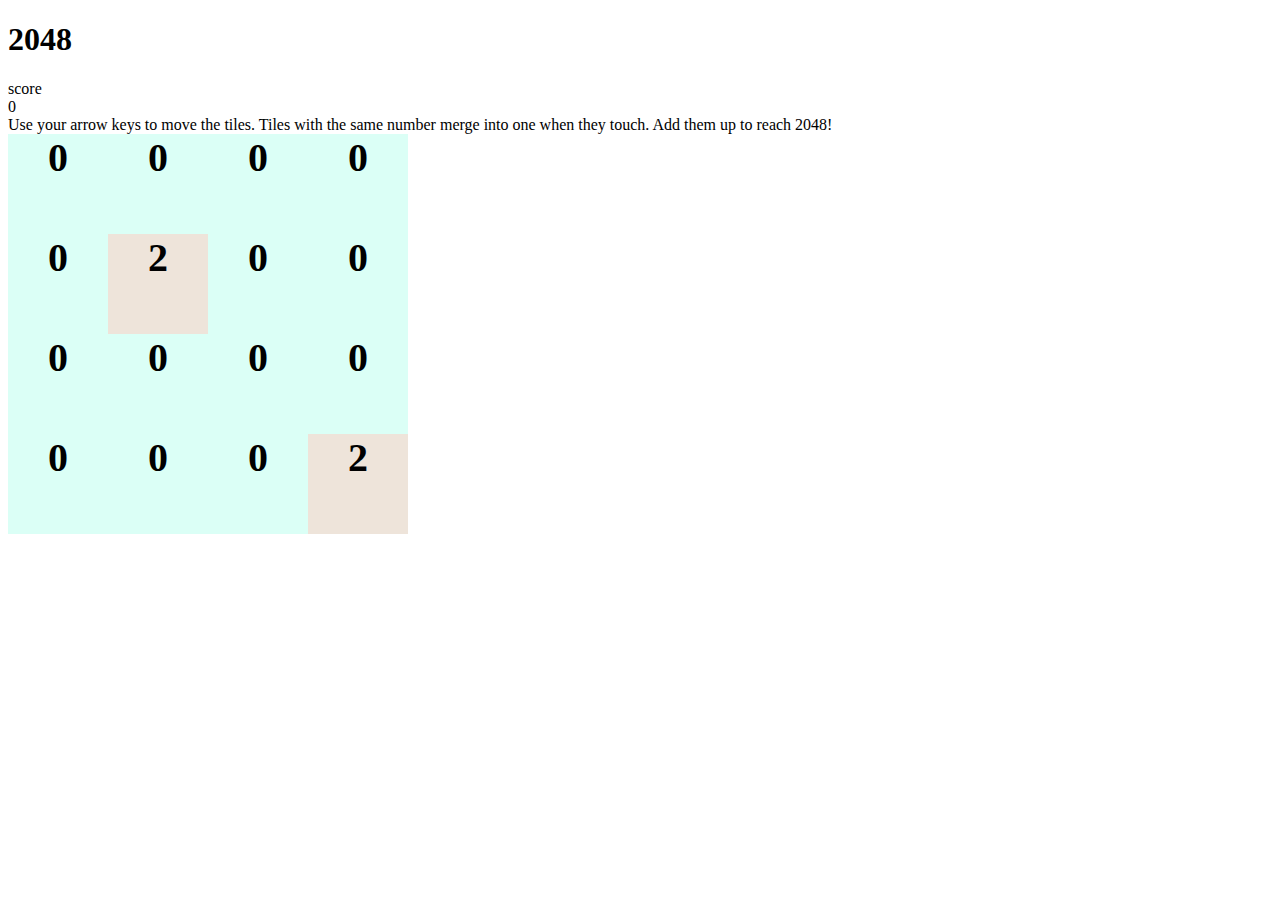
<file: index.html>
<!DOCTYPE html>
<html lang="en" dir="ltr">
  <head>
    <meta charset="utf-8">
    <title>2048</title>
    <link rel="stylesheet" href="style.css">
    <script src="app.js" charset="utf-8"></script>
  </head>
  <body>

    <div class="container">
      <div class="info">
        <h1>2048</h1>
        <div class="score-container">
          <div class="score-title">score</div>
          <span id="score">0</span>
        </div>
      </div>
      <span id="result">Use your arrow keys to move the tiles. Tiles with the same number merge into one when they touch. Add them up to reach 2048!</span>
      <div class="grid"></div>      
    </div>
  </body>
</html>
</file>
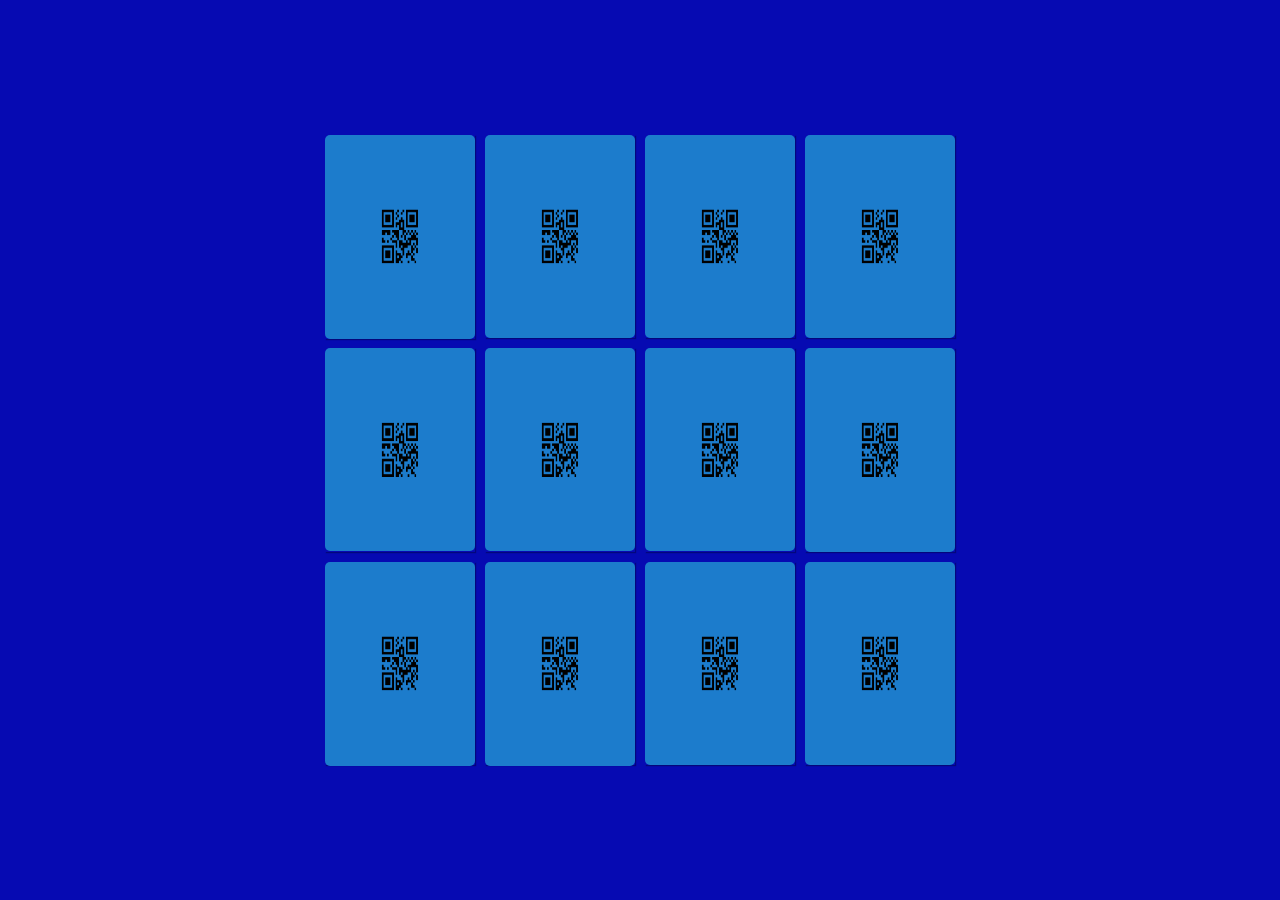
<file: Memory-Game/index.html>
<!DOCTYPE html>
<html lang="en">
<head>
    <meta charset="UTF-8">
    <meta http-equiv="X-UA-Compatible" content="IE=edge">
    <meta name="viewport" content="width=device-width, initial-scale=1.0">
    
    <title>Memory Game</title>
    <link rel="stylesheet" href="style.css">
</head>
<body>
    

    <section class="memory-game">
        <div class="memory-card">
            <img class="back-face" src="img/front.png" alt="memory"/>
            <img class="front-face" src="img/1.png" alt="java"/>
        </div>
        <div class="memory-card">
            <img class="back-face" src="img/front.png" alt="memory"/>
            <img class="front-face" src="img/1.png" alt="java"/>
        </div>
        <div class="memory-card">
            <img class="back-face" src="img/front.png" alt="memory"/>
            <img class="front-face" src="img/2.png" alt="java"/>
        </div>
        <div class="memory-card">
            <img class="back-face" src="img/front.png" alt="memory"/>
            <img class="front-face" src="img/2.png" alt="java"/>
        </div>
        <div class="memory-card">
            <img class="back-face" src="img/front.png" alt="memory"/>
            <img class="front-face" src="img/3.png" alt="java"/>
        </div>
        <div class="memory-card">
            <img class="back-face" src="img/front.png" alt="memory"/>
            <img class="front-face" src="img/3.png" alt="java"/>
        </div>
        <div class="memory-card">
            <img class="back-face" src="img/front.png" alt="memory"/>
            <img class="front-face" src="img/4.png" alt="java"/>
        </div>
        <div class="memory-card">
            <img class="back-face" src="img/front.png" alt="memory"/>
            <img class="front-face" src="img/4.png" alt="java"/>
        </div>
        <div class="memory-card">
            <img class="back-face" src="img/front.png" alt="memory"/>
            <img class="front-face" src="img/5.png" alt="java"/>
        </div>
        <div class="memory-card">
            <img class="back-face" src="img/front.png" alt="memory"/>
            <img class="front-face" src="img/5.png" alt="java"/>
        </div>
        <div class="memory-card">
            <img class="back-face" src="img/front.png" alt="memory"/>
            <img class="front-face" src="img/6.png" alt="java"/>
        </div>
        <div class="memory-card">
            <img class="back-face" src="img/front.png" alt="memory"/>
            <img class="front-face" src="img/6.png" alt="java"/>
        </div>
    </section>
    <script src="script.js"></script>
    
</body>
</html>
</file>
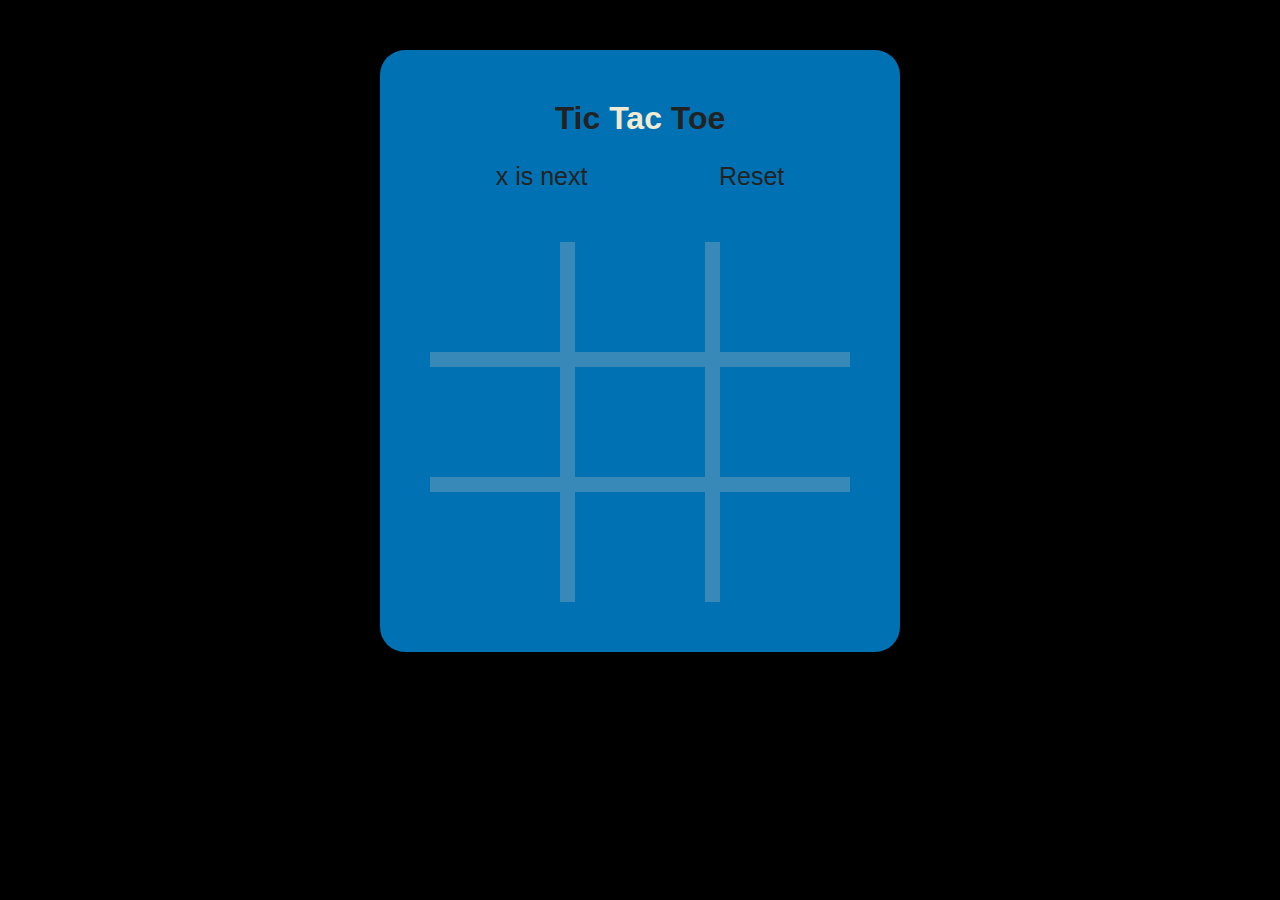
<file: Tic-Tac-Toe/index.html>
<!doctype html>
<html lang="en">
<head>
  <meta charset="UTF-8">
  <meta name="viewport"
        content="width=device-width, user-scalable=no, initial-scale=1.0, maximum-scale=1.0, minimum-scale=1.0">
  <meta http-equiv="X-UA-Compatible" content="ie=edge">
  <link rel="stylesheet" href="style.css">
  <title>Tic Tac Toe</title>
</head>
<body>
  <div class="container">
    <h1 class="title">Tic <span>Tac</span> Toe</h1>
    <div class="status-action">
      <div class="status">x is next</div>
      <div class="reset">Reset</div>
    </div>
    <div class="game-grid">
      <div class="game-cell"></div>
      <div class="game-cell"></div>
      <div class="game-cell"></div>
      <div class="game-cell"></div>
      <div class="game-cell"></div>
      <div class="game-cell"></div>
      <div class="game-cell"></div>
      <div class="game-cell"></div>
      <div class="game-cell"></div>
    </div>
  </div>
  <script src="app.js"></script>
</body>
</html>
</file>
<file: style.css>
.grid 
{
    display: flex;
    flex-wrap: wrap;
    width: 400px;
    height: 400px;
    background-color: rgb(139, 0, 98);
}

.grid div 
{
    width:100px;
    height:100px;
    background-color: rgb(178, 240, 231);
    font-size: 40px;
    text-align: center;
    font-weight:bold;
}
</file>
<file: Memory-Game/style.css>
* {
    padding: 0;
    margin: 0;
    box-sizing: border-box;
  }
  
  body {
    height: 100vh;
    display: flex;
    background: #060AB2;
  }
  
  .memory-game {
    width: 640px;
    height: 640px;
    margin: auto;
    display: flex;
    flex-wrap: wrap;
    perspective: 1000px;
  }
  
  .memory-card {
    width: calc(25% - 10px);
    height: calc(33.333% - 10px);
    margin: 5px;
    position: relative;
    transform: scale(1);
    transform-style: preserve-3d;
    transition: transform .5s;
    box-shadow: 1px 1px 1px rgba(0,0,0,.3);
  }
  
  .memory-card:active {
    transform: scale(0.97);
    transition: transform .2s;
  }
  
  .memory-card.flip {
    transform: rotateY(180deg);
  }
  
  .front-face,
  .back-face {
    width: 100%;
    height: 100%;
    padding: 20px;
    position: absolute;
    border-radius: 5px;
    background: #1C7CCC;
    backface-visibility: hidden;
  }
  
  .front-face {
    transform: rotateY(180deg);
  }
</file>
<file: Tic-Tac-Toe/style.css>
* {
  box-sizing: border-box;
  margin: 0;
  padding: 0;
  background-color:black;
}

body {
  color: #222222;
  display: flex;
  font-family: sans-serif;
  justify-content: center;
  
}

.container {
  background: #0072b4;
  margin: 50px;
  padding: 50px;
  border-radius: 25px;
}

.title {
  text-align: center;
  background-color: #0072b4;
}

.title span {
  color: #F2EBD3;
  background-color: #0072b4;
}
.status{
    background-color: #0072b4;
}

.status-action {
  display: flex;
  margin-top: 25px;
  font-size: 25px;
  justify-content: space-around;
  height: 30px;
  background-color: #0072b4;
}

.status span {
  color: #F2EBD3;
  background-color: #0ba5cc;
}

.reset {
  cursor: pointer;
  background-color: #0072b4;
}

.reset:hover {
  color: #F2EBD3;
  background-color: #0072b4;
}

.game-grid {
  background: #3989b8;
  display: grid;
  grid-template-columns: repeat(3, 1fr);
  grid-template-rows: repeat(3, 1fr);
  grid-gap: 15px;
  margin-top: 50px;
}

.game-cell {
  background: #0072b4;
  display: flex;
  justify-content: center;
  align-items: center;
  cursor: pointer;
  height: 110px;
  width: 130px;
}

.x,
.o {
  cursor: default;
}

.x::after {
  content: '×';
  font-size: 120px;
}

.o::after {
  content: '○';
  color: #F2EBD3;
  font-size: 120px;
}

.won::after {
  color: #7fee00;
}

@media only screen and (max-width: 1024px) {
  .game-grid {
    margin-top: 25px;
    grid-gap: 10px;
  }

  .game-cell {
    height: 150px;
    width: 150px;
  }

  .x::after {
    font-size: 150px;
  }

  .o::after {
    font-size: 175px;
  }
}

@media only screen and (max-width: 540px) {
  .container {
    margin: 25px;
    padding: 25px;
  }

  .game-cell {
    height: 100px;
    width: 100px;
  }

  .x::after {
    font-size: 100px;
  }

  .o::after {
    font-size: 125px;
  }
}
</file>
